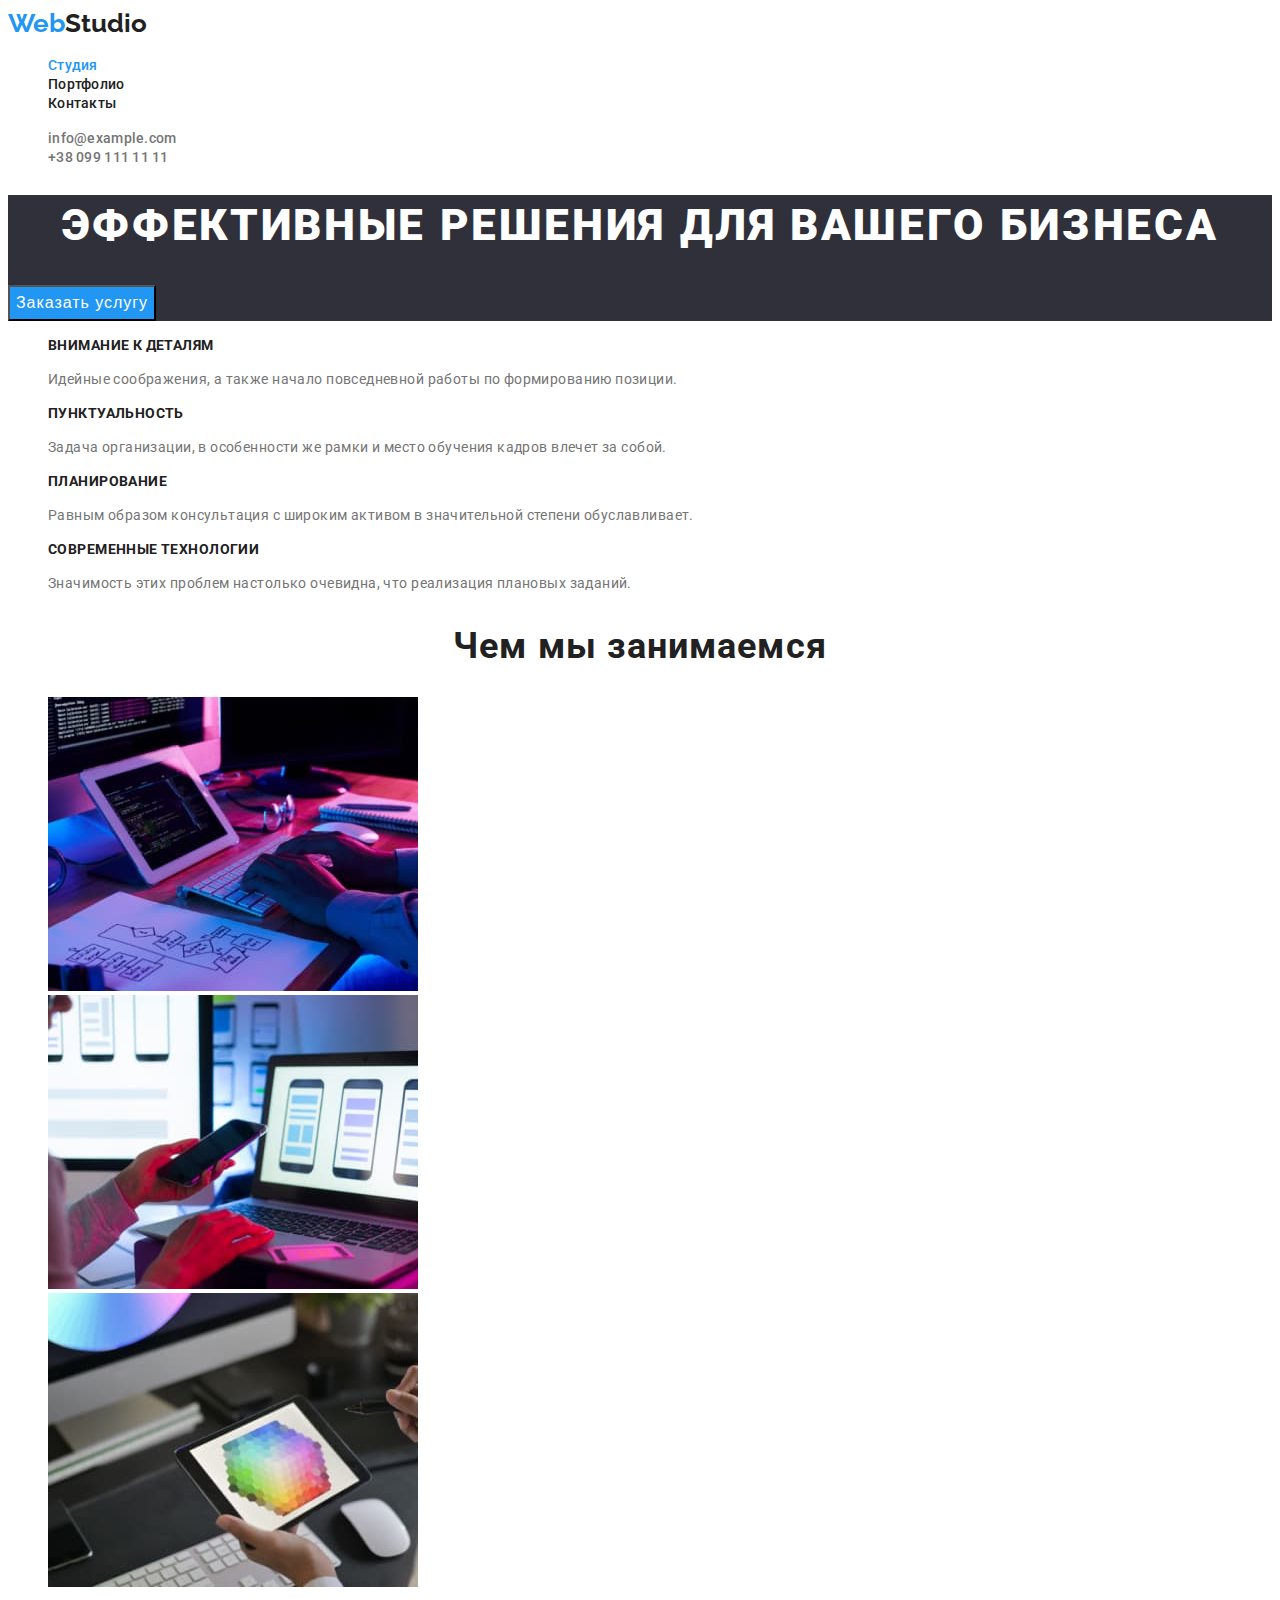
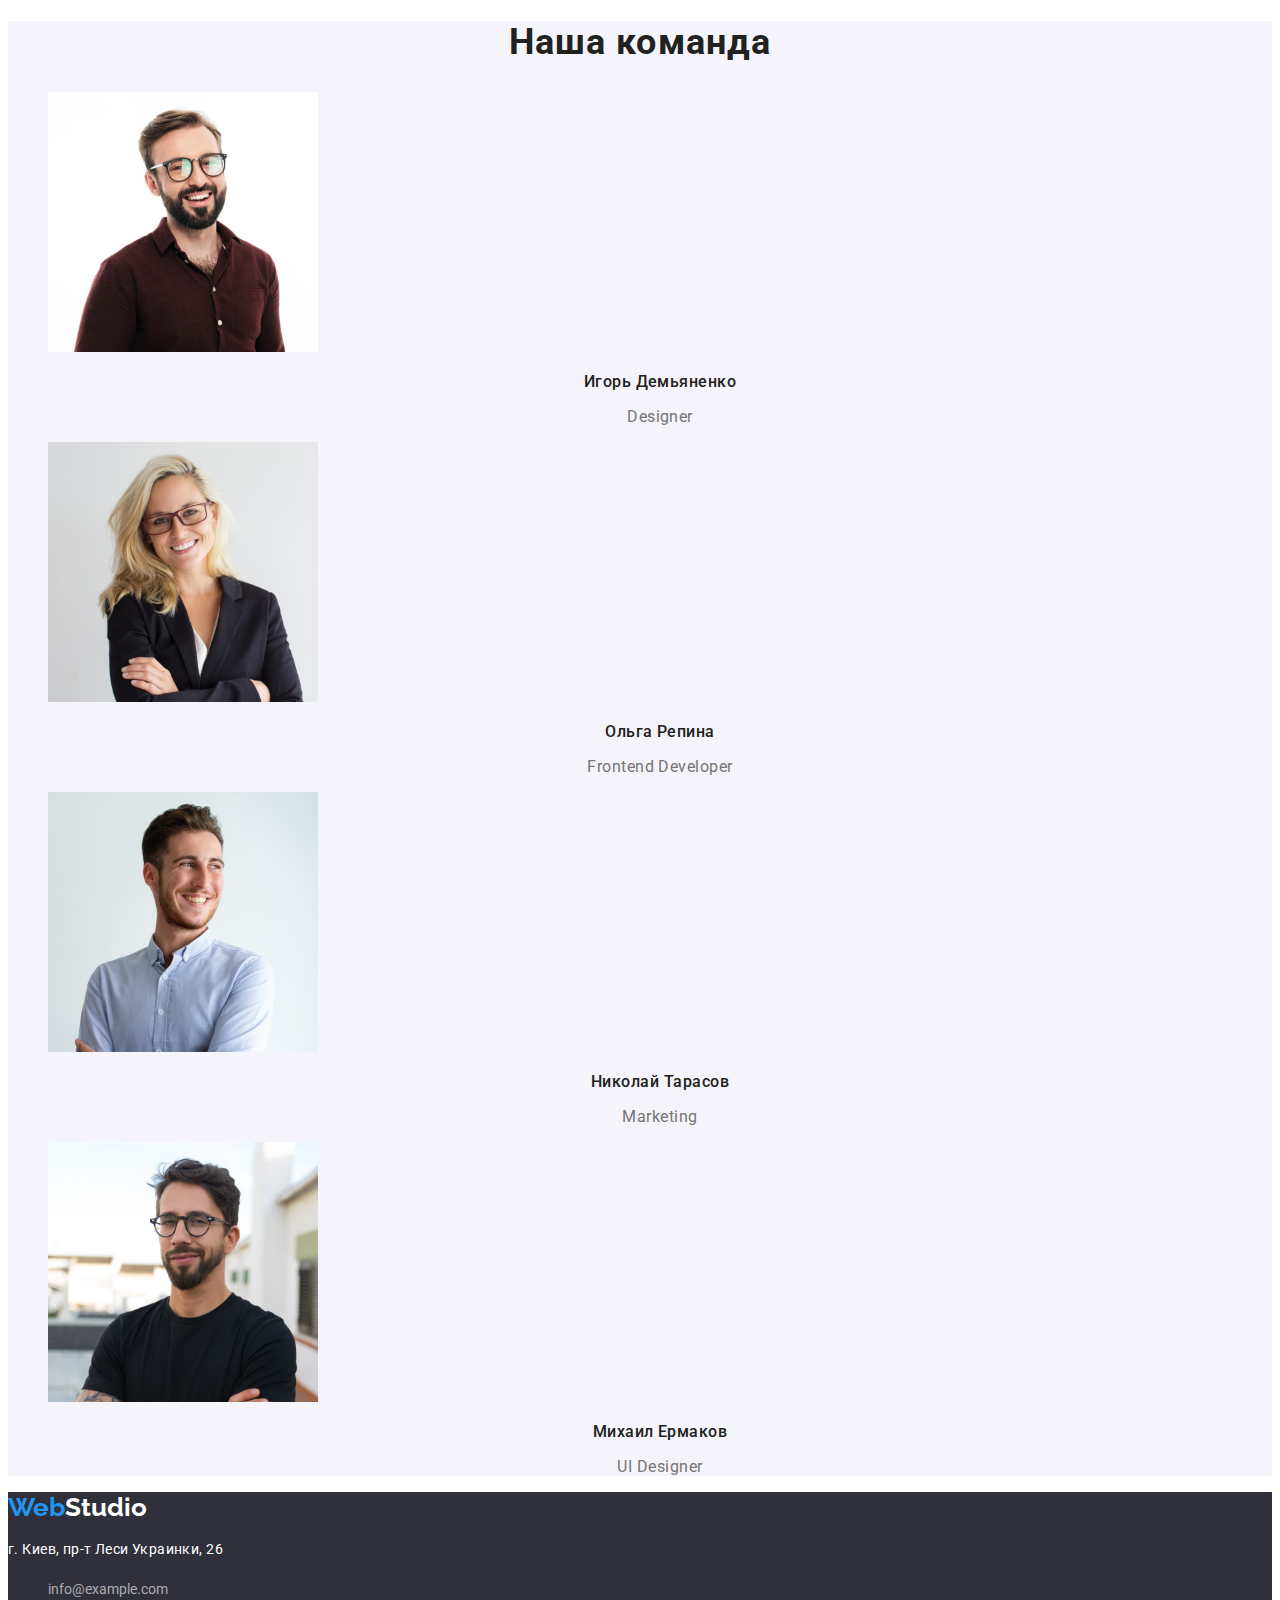
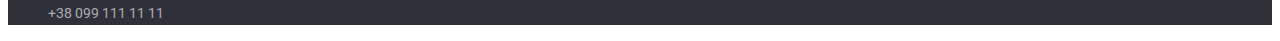
<file: index.html>
<!DOCTYPE html>
<html lang="ru">
  <head>
    <meta charset="UTF-8" />
    <meta http-equiv="X-UA-Compatible" content="IE=edge" />
    <meta name="viewport" content="width=device-width, initial-scale=1.0" />
    <link rel="stylesheet" href="./css/styles.css" />
    <link rel="preconnect" href="https://fonts.googleapis.com">
<link rel="preconnect" href="https://fonts.gstatic.com" crossorigin>
<link href="https://fonts.googleapis.com/css2?family=Raleway:wght@700&family=Roboto:wght@400;500;700;900&display=swap" rel="stylesheet">
    <title>Webstudio</title>
  </head>
  <body>
    <header class="roof">
      <a href="./index.html" class="roof-logo logo-link"> <span>Web</span>Studio </a>
      <nav>
        <ul class="roof-list">
          <li><a href="./index.html" class="roof-item-active link">Студия</a></li>
          <li><a href="./portfolio.html" class="roof-item link">Портфолио</a></li>
          <li><a href="" class="roof-item link">Контакты</a></li>
        </ul>
      </nav>
      <ul>
        <li>
          <a href="mailto:info@example.com"  class="roof-mail link"> info@example.com</a>
        </li>
        <li><a href="tel:+380991111111" class="roof-tel link">+38 099 111 11 11</a></li>
      </ul>
    </header>
    <main>
      <!--Hero-->
      <section class="hero">
        <h1 class="hero-title">Эффективные решения для вашего бизнеса</h1>
        <button type="button" class="hero-button  pointer">Заказать услугу</button>
      </section>
      <!--преимущества-->
      <section class="benefits">
        <h2 class="visually-hidden">преимущества</h2>
        <ul>
          <li>
            <h3 class="benefits-title">Внимание к деталям</h3>
            <p class="benefits-text">Идейные соображения, а также начало повседневной работы по
                формированию позиции. 
            </p>
          </li>
          <li>
            <h3 class="benefits-title">Пунктуальность</h3>
            <p class="benefits-text">Задача организации, в особенности же рамки и место обучения
                кадров влечет за собой.</p>
          </li>
          <li>
            <h3 class="benefits-title">Планирование</h3>
            <p class="benefits-text">Равным образом консультация с широким активом в значительной
                степени обуславливает.
            </p>
          </li>
          <li>
            <h3 class="benefits-title">Современные технологии</h3>
            <p class="benefits-text">Значимость этих проблем настолько очевидна, что реализация
                плановых заданий.
            </p>
          </li>
        </ul>
      </section>
        <!--примеры работ-->
      <section class="examples">
      <h2 class="examples-title">Чем мы занимаемся</h2>
      <ul>
        <li>
          <img
              src="./images/img01.jpg"
              alt="рабочий стол разработчика"
              width="370"
          />
        </li>
        <li>
          <img
              src="./images/img02.jpg"
              alt="создание мобильного приложения"
              width="370"
          />
        </li>
        <li>
          <img
              src="./images/img03.jpg"
              alt="дизайнер работает с палитрой на планшете"
              width="370"
          />
        </li>
      </ul>
      </section>
      <!--команда-->
      <section class="team">
        <h2 class="team-title">Наша команда</h2>
        <ul>
          <li>
              <img src="./images/img04.jpg" alt="фото сотрудника" width="270" />
              <h3 class="team-member">Игорь Демьяненко</h3>
                <p class="team-text">Designer</p>
          </li>
          <li>
              <img src="./images/img05.jpg" alt="фото сотрудника" width="270" />
              <h3 class="team-member">Ольга Репина</h3>
              <p class="team-text">Frontend Developer</p>  
          </li>
          <li>
              <img src="./images/img06.jpg" alt="фото сотрудника" width="270" />
              <h3 class="team-member">Николай Тарасов</h3>
              <p class="team-text">Marketing</p>
          </li>
          <li>
              <img src="./images/img07.jpg" alt="фото сотрудника" width="270" />
              <h3 class="team-member">Михаил Ермаков</h3>
              <p class="team-text">UI Designer</p>
          </li>
        </ul>
      </section>
    </main>
    <footer class="basement">
      <a href="./index.html" class="basement-logo logo-link"> <span>Web</span>Studio </a>
        <address>
          <p class="basement-adress">г. Киев, пр-т Леси Украинки, 26</p>
          <ul>
            <li><a href="mailto:info@example.com" class="basement-mail link"> info@example.com</a></li>
            <li><a href="tel:+380991111111" class="basement-tel link"> +38 099 111 11 11</a></li>
          </ul>
        </address>
      </footer>
  </body>
</html>
</file>
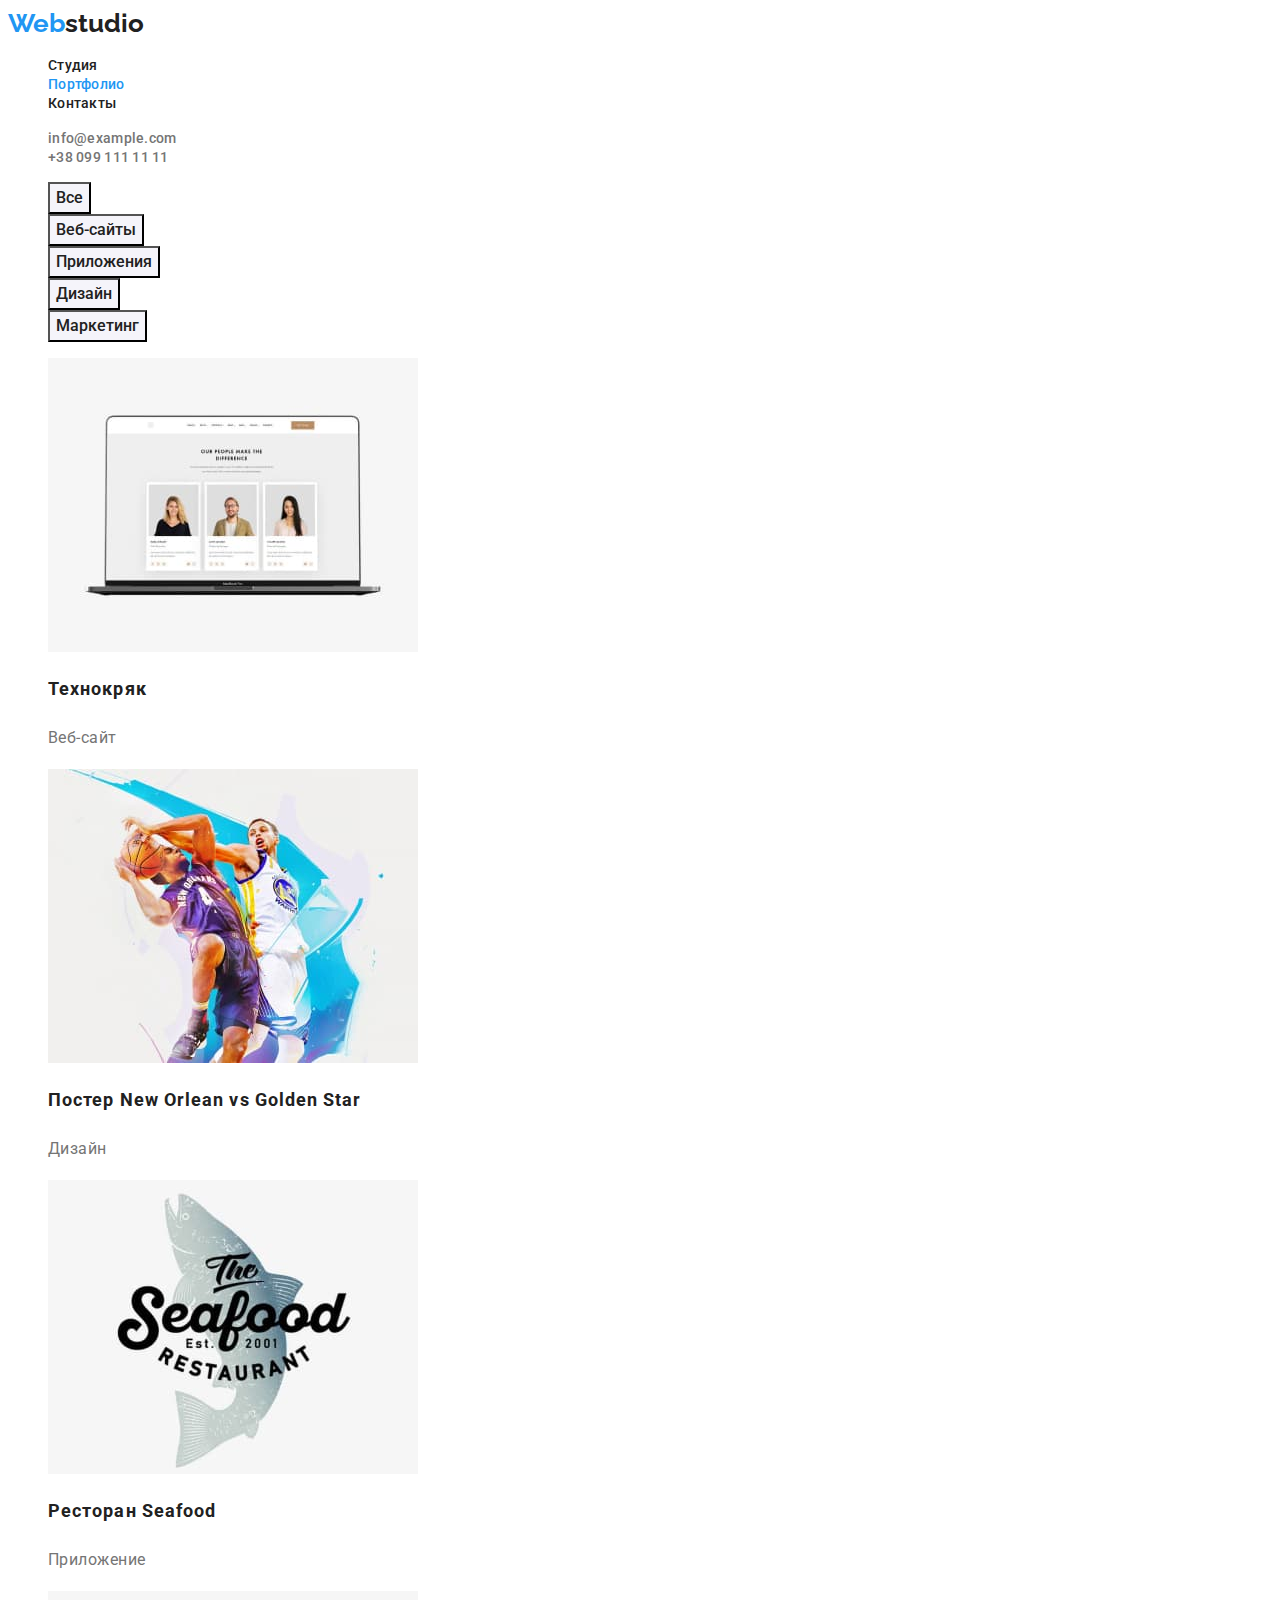
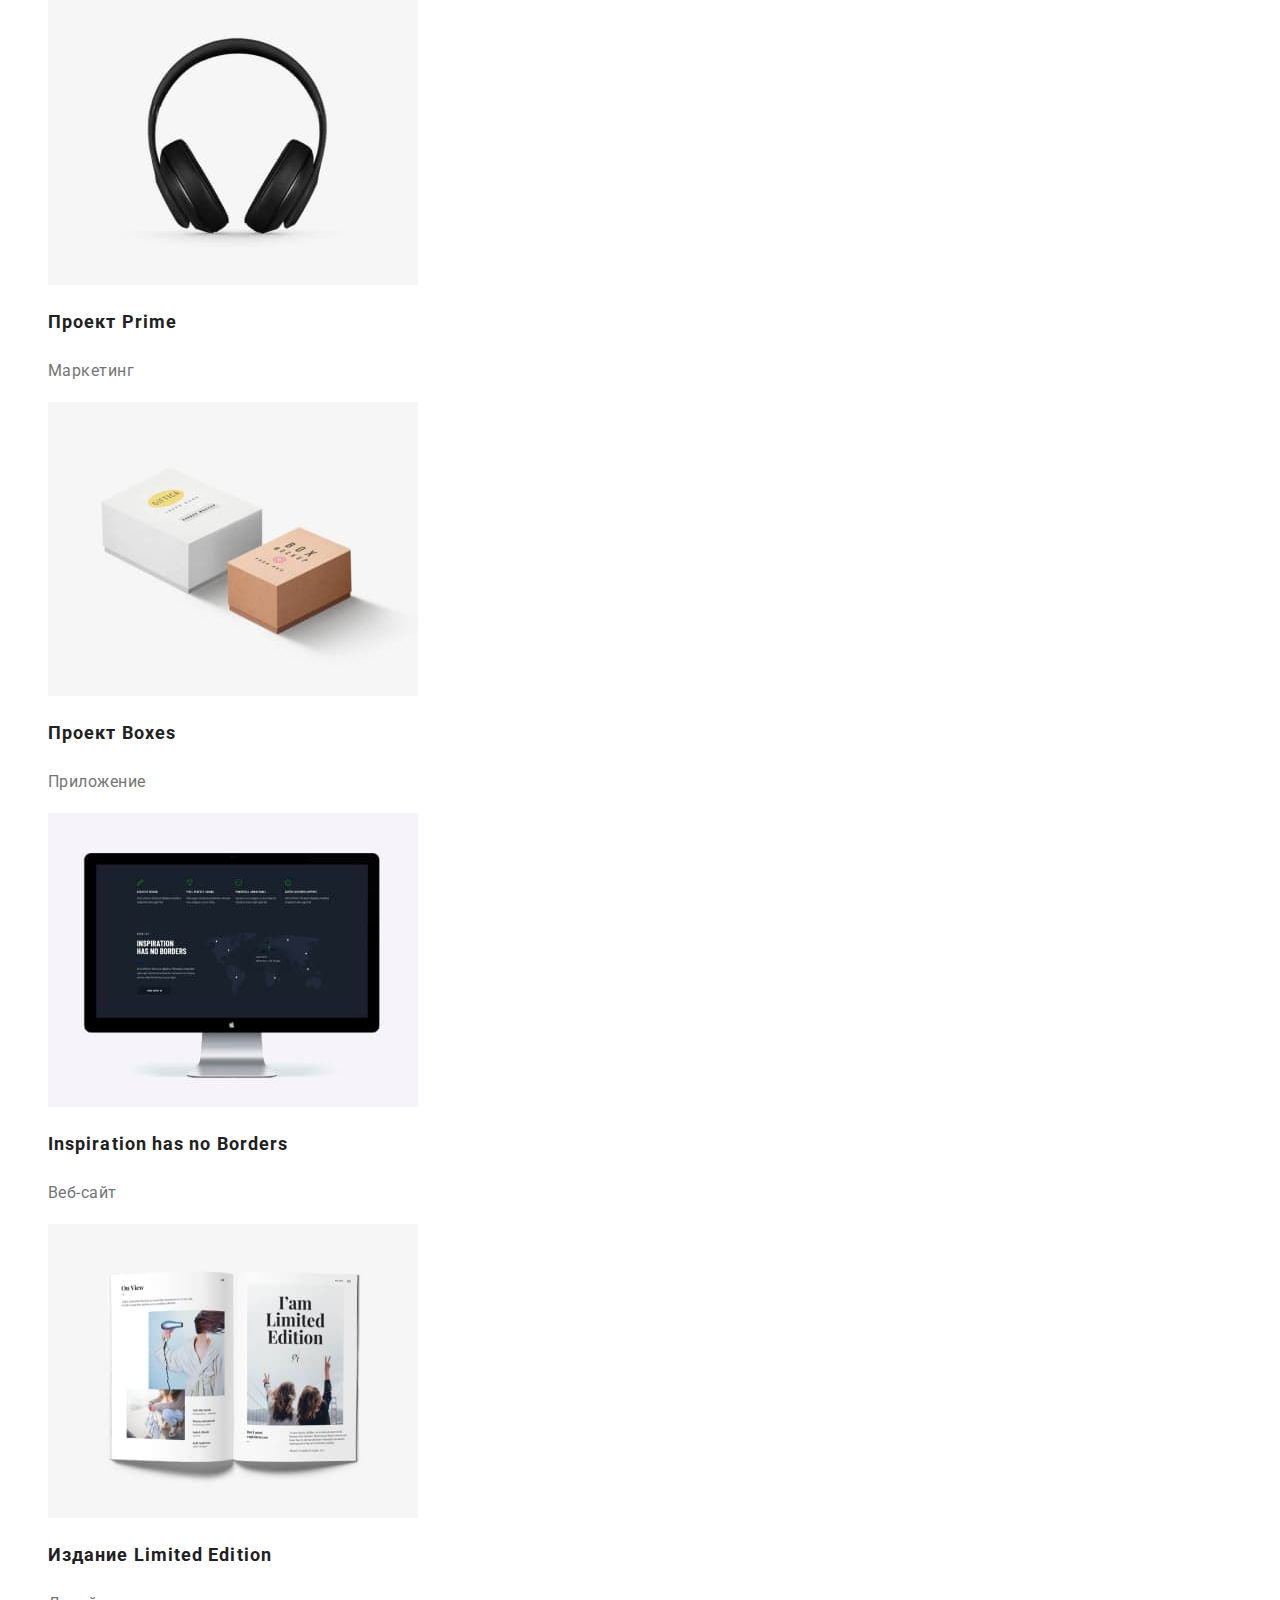
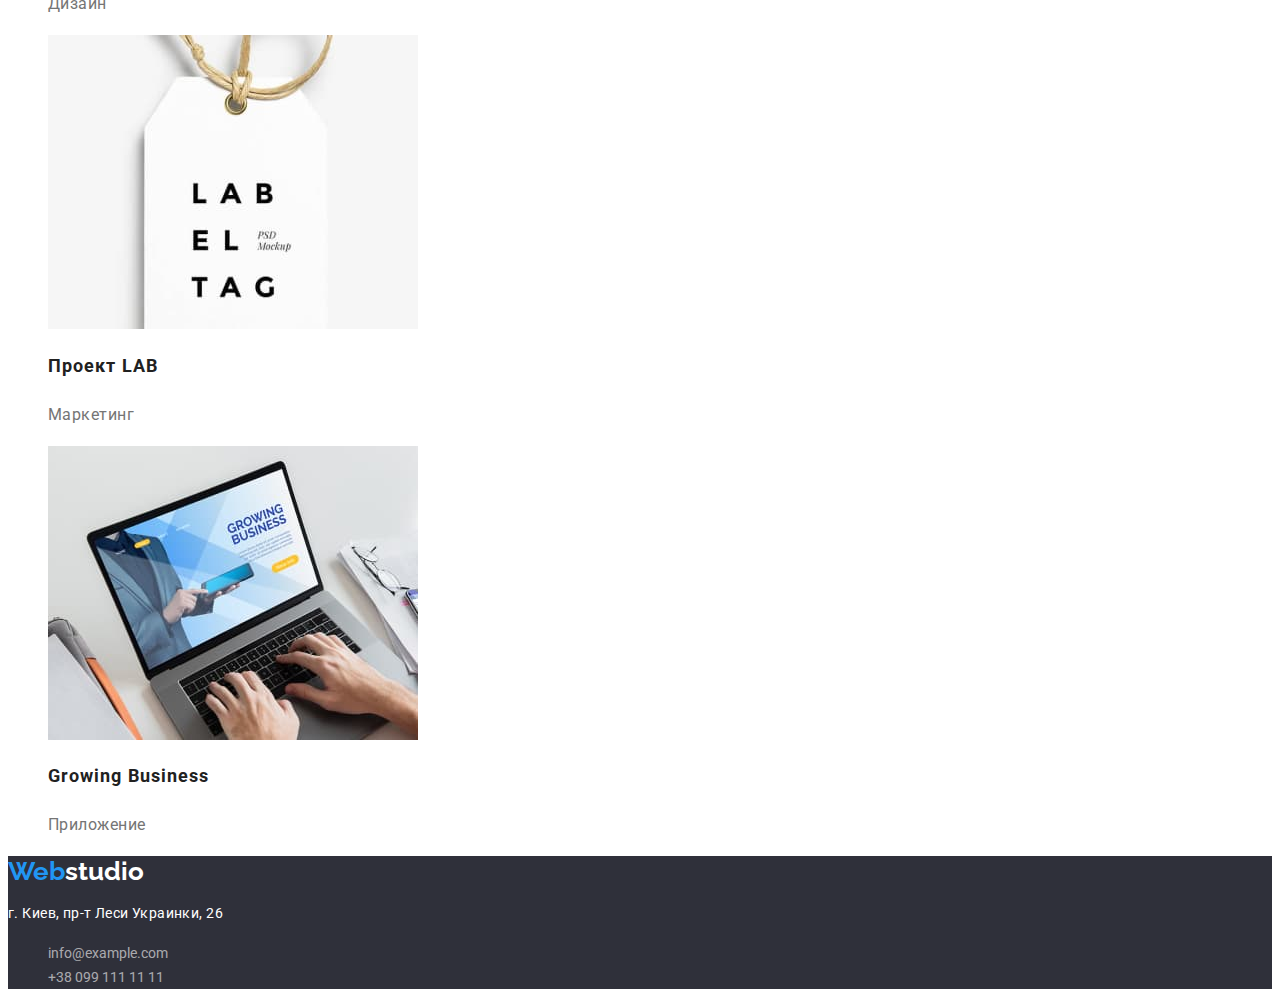
<file: portfolio.html>
<!DOCTYPE html>
<html lang="ru">
  <head>
    <meta charset="UTF-8" />
    <meta http-equiv="X-UA-Compatible" content="IE=edge" />
    <meta name="viewport" content="width=device-width, initial-scale=1.0" />
    <link rel="stylesheet" href="./css/styles.css" />
    <link rel="preconnect" href="https://fonts.googleapis.com">
<link rel="preconnect" href="https://fonts.gstatic.com" crossorigin>
<link href="https://fonts.googleapis.com/css2?family=Raleway:wght@700&family=Roboto:wght@400;500;700;900&display=swap" rel="stylesheet">
    <title>Portfolio</title>
  </head>
  <body>

    <header class="roof">
      <a href="./index.html" class="roof-logo logo-link"> <span>Web</span>studio </a>
      <nav>
        <ul class="roof-list">
          <li><a href="./index.html" class="roof-item link">Студия</a></li>
          <li><a href="./portfolio.html" class="roof-item-active link">Портфолио</a></li>
          <li><a href="" class="roof-item link">Контакты</a></li>
        </ul>
      </nav>
      <ul>
        <li>
          <a href="mailto:info@example.com"  class="roof-mail link"> info@example.com</a>
        </li>
        <li><a href="tel:+380991111111" class="roof-tel link">+38 099 111 11 11</a></li>
      </ul>
    </header>
    <main> 
        <section class="portfolio">
            <h1 class="visually-hidden">Портфолио </h1>
            <ul>
                <li><button class="portfolio-nav pointer" type="button">Все</button></li>
                <li><button class="portfolio-nav pointer" type="button">Веб-сайты</button></li>
                <li><button class="portfolio-nav pointer" type="button">Приложения</button></li>
                <li><button class="portfolio-nav pointer" type="button">Дизайн</button></li>
                <li><button class="portfolio-nav pointer" type="button">Маркетинг</button></li></ul>      
<ul>
    <li><a class="link" href=""><img src="./images/port01.jpg" alt="экран с загруженным сайтом" width="370"><h2 class="portfolio-title">Технокряк</h2>
        <p class="portfolio-text">Веб-сайт</p></a></li>
    <li><a class="link" href=""><img src="./images/port02.jpg" alt="баскетболисты" width="370"><h2 class="portfolio-title">Постер New Orlean vs Golden Star</h2>
        <p class="portfolio-text">Дизайн</p></a></li>
    <li><a class="link" href=""><img src="./images/port03.jpg" alt="логотип" width="370"><h2 class="portfolio-title">Ресторан Seafood</h2>
        <p class="portfolio-text">Приложение</p></a></li>
    <li><a class="link" href=""><img src="./images/port04.jpg" alt="наушники" width="370"><h2 class="portfolio-title">Проект Prime</h2>
        <p class="portfolio-text">Маркетинг</p></a></li>
    <li><a class="link" href=""><img src="./images/port05.jpg" alt="коробки" width="370"><h2 class="portfolio-title">Проект Boxes</h2>
        <p class="portfolio-text">Приложение</p></a></li>
    <li><a class="link" href=""><img src="./images/port06.jpg" alt="страница сайта" width="370"><h2 class="portfolio-title">Inspiration has no Borders</h2>
        <p class="portfolio-text">Веб-сайт</p></a></li>
    <li><a class="link" href=""><img src="./images/port07.jpg" alt="журнал" width="370"><h2 class="portfolio-title">Издание Limited Edition</h2>
        <p class="portfolio-text">Дизайн</p></a></li>
    <li><a class="link" href=""><img src="./images/port08.jpg" alt="ярлык с буквами" width="370"><h2 class="portfolio-title">Проект LAB</h2>
        <p class="portfolio-text">Маркетинг</p></a></li>
    <li><a class="link" href=""><img src="./images/port09.jpg" alt="разработчик за ноутбуком" width="370"><h2 class="portfolio-title">Growing Business</h2>
        <p class="portfolio-text">Приложение</p></a></li>
    </ul>
        </section>
    </main>
    <footer class="basement"
    >
      <a href="./index.html" class="basement-logo logo-link"> <span>Web</span>studio </a>
        <address>
          <p class="basement-adress">г. Киев, пр-т Леси Украинки, 26</p>
          <ul>
            <li><a href="mailto:info@example.com" class="basement-mail link"> info@example.com</a></li>
            <li><a href="tel:+380991111111" class="basement-tel link"> +38 099 111 11 11</a></li>
          </ul>
        </address>
      </footer>
    </body>
  </html>
</file>
<file: css/styles.css>
:root {
  --brand-text-color: #212121;
  --accent-color: #2196F3;
  --white-text-color:#FFFFFF;

}
body {font-family: 'Roboto', sans-serif;
}
li {
  list-style-type: none;}
.link, .logo-link {text-decoration: none;
} 
.link:hover, .link:focus {color: var(--accent-color)}
/*-----------HEADER---------------*/
.roof {
}
.roof-logo {
  font-family: 'Raleway';
  font-style: normal;
  font-weight: 700;
  font-size: 26px;
  line-height: calc(31/26);
  color: var(--brand-text-color);
}
.roof-logo > span {color: var(--accent-color);}
.roof-item {
  font-weight: 500;
  font-size: 14px;
  line-height: calc(16/14);
  letter-spacing: 0.02em;
  color: var(--brand-text-color);
}
/*designation of active page*/
.roof-item-active {
  font-weight: 500;
  font-size: 14px;
  line-height: calc(16/14);
  letter-spacing: 0.02em;
  color: var(--accent-color);
}
.roof-mail , .roof-tel { 

  font-weight: 500;
  font-size: 14px;
  line-height: calc(16/14);
  letter-spacing: 0.02em;
  color: #757575;
}
.roof-mail:focus, .roof-mail:hover,
.roof-tel:hover, .roof-tel:focus {
  color: var(--accent-color);
}

/*---------------MAIN-----------------------*/

.visually-hidden {
  position: absolute;
  width: 1px;
  height: 1px;
  margin: -1px;
  border: 0;
  padding: 0;
  
  white-space: nowrap;
  clip-path: inset(100%);
  clip: rect(0 0 0 0);
  overflow: hidden;
}

/*portfolio navigation buttons*/
.portfolio-nav {
  
font-family:inherit;
font-style: normal;
font-weight: 500;
font-size: 16px;
line-height: calc(26/16);
color: var(--brand-text-color);
background-color: #F5F4FA;
}
.pointer {cursor: pointer;}

.portfolio-nav:hover, .portfolio-nav:focus {
  color: var(--white-text-color);
  background-color: var(--accent-color);
}

.portfolio-title {

font-size: 18px;
line-height: calc(36/18);
color: var(--brand-text-color);
letter-spacing: 0.06em;
}
.portfolio-text {
font-size: 16px;
line-height: calc(30/16);
letter-spacing: 0.03em;
color: #757575;
}
/* HERO */
.hero { background-color: #2F303A;
}
.hero-title {
  font-weight: 900;
font-size: 44px;
line-height: calc(60/44);
text-align: center;
letter-spacing: 0.06em;
text-transform: uppercase;
color: var(--white-text-color);

}

.hero-button {
  font-size: 16px;
line-height:calc(30/16);
text-align: center;
letter-spacing: 0.06em;
color: var(--white-text-color);
background-color: var(--accent-color);
}
.hero-button:hover, .hero-button:focus {
background-color: #188CE8}

.benefits {
}

.benefits-title {
  font-size: 14px;
line-height: calc(16/14);
letter-spacing: 0.03em;
text-transform: uppercase;
color: var(--brand-text-color);
}
.benefits-text {
  font-size: 14px;
line-height: calc(24/14);
letter-spacing: 0.03em;
color: #757575;}
/* examples */

.examples-title  {
  font-size: 36px;
  line-height: calc(42/36);
  text-align: center;
  letter-spacing: 0.03em;
  color: var(--brand-text-color);
  }
/* Team */
.team {
  background-color: #F5F4FA;
}
.team-title {
font-size: 36px;
line-height: calc(42/36);
text-align: center;
letter-spacing: 0.03em;
color: var(--brand-text-color);
}
.team-member {
  font-weight: 500;
  font-size: 16px;
line-height: calc(19/16);
text-align: center;
letter-spacing: 0.03em;
color: var(--brand-text-color);
}
.team-text {
  font-size: 16px;
line-height: calc(19/16);

text-align: center;
letter-spacing: 0.03em;
color: #757575;
}

/* footer */
.basement {
background-color: #2F303A;
}
.basement-logo {
  font-family: 'Raleway';
  font-style: normal;
  font-weight: 700;
  font-size: 26px;
  line-height: calc(31/26);
  color: var(--white-text-color);
}
.basement-logo > span {color: var(--accent-color);}
.basement-adress {
font-style: normal;
font-weight: 400;
font-size: 14px;
line-height: calc(24/14);
letter-spacing: 0.03em;
color: var(--white-text-color)}

.basement-mail, .basement-tel {
  font-style: normal;
font-size: 14px;
line-height: 24px;
color: rgba(255, 255, 255, 0.6);
}
</file>
